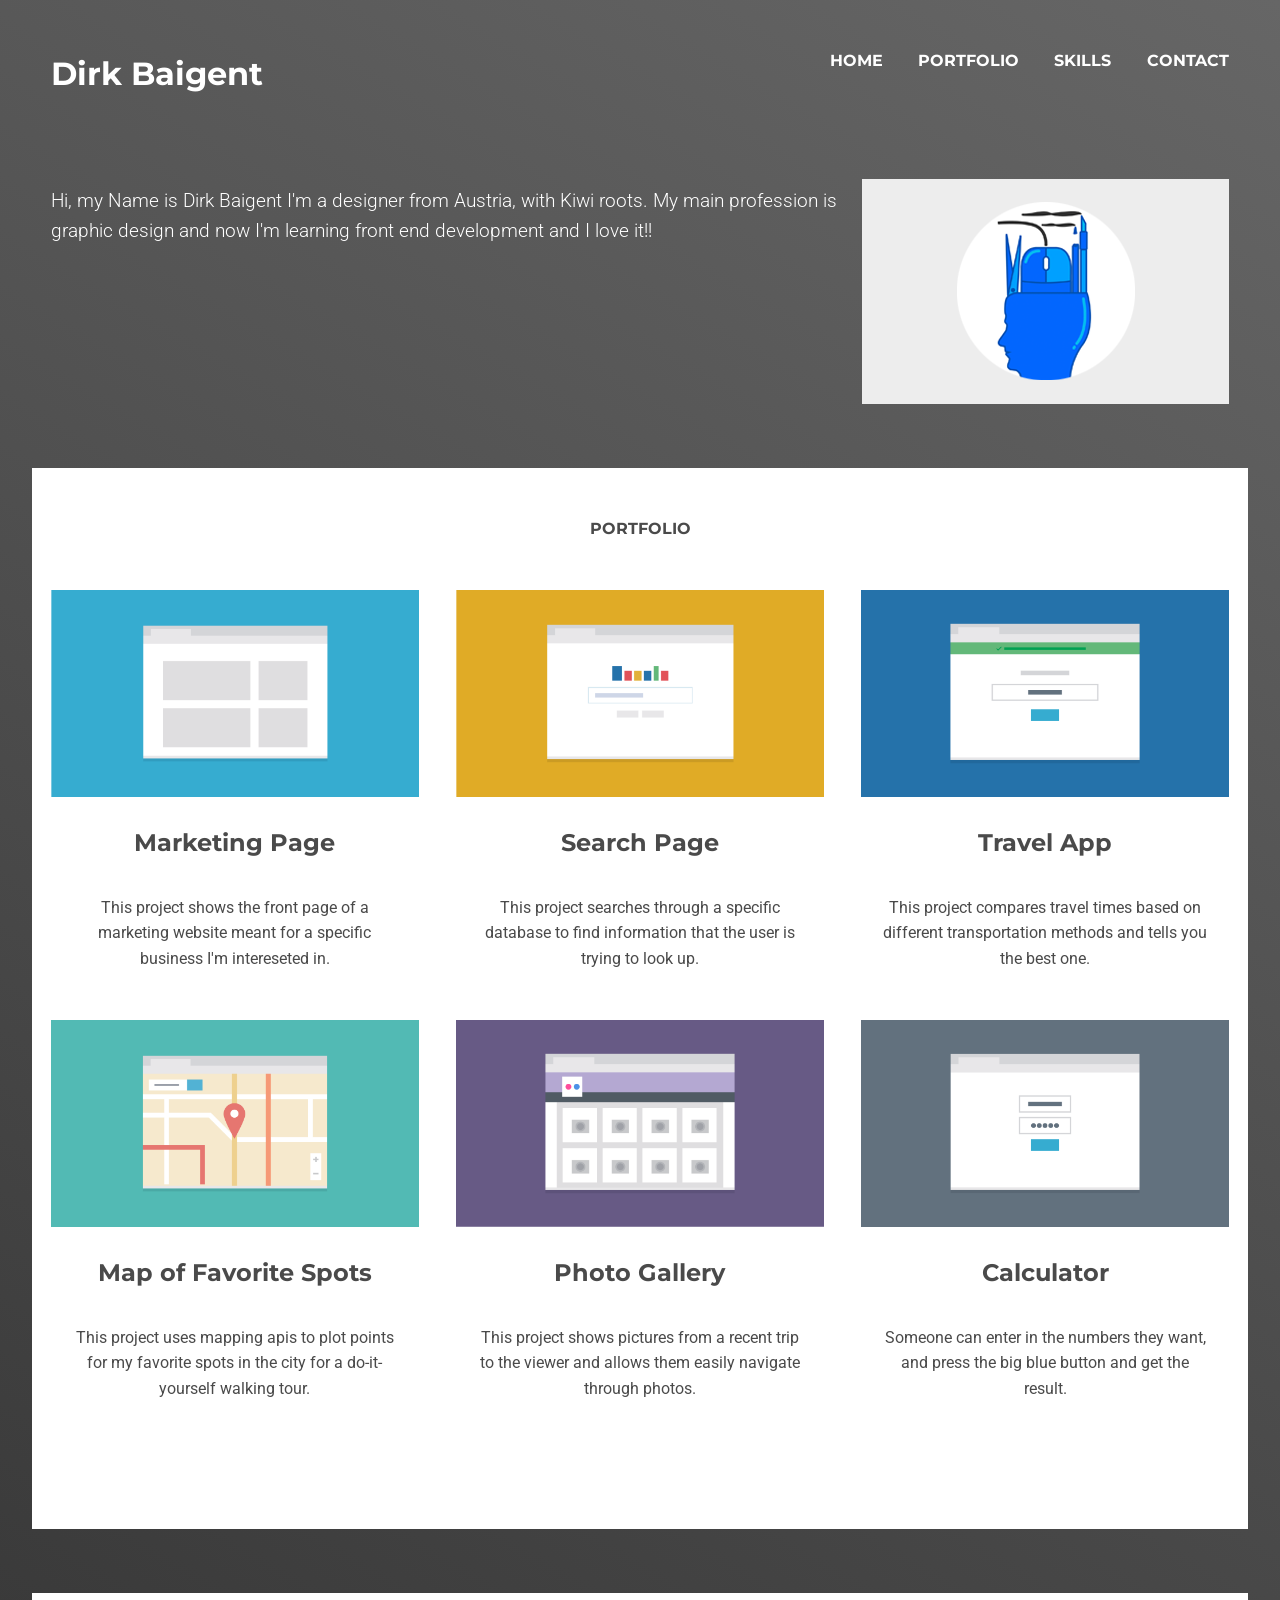
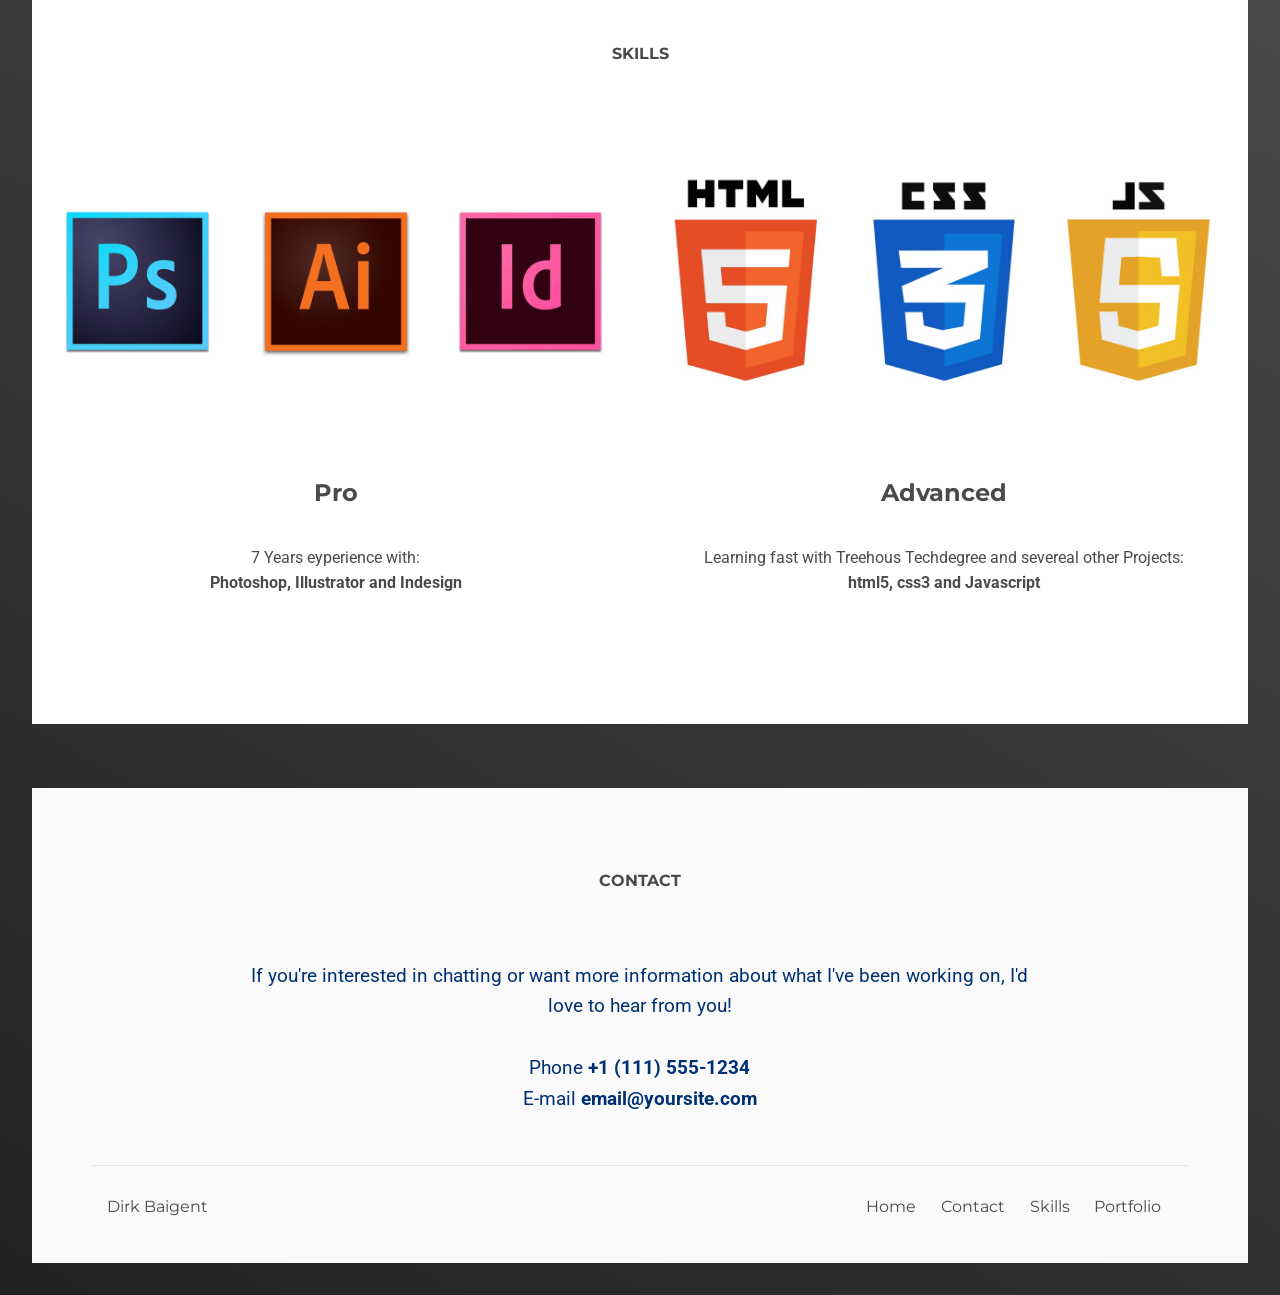
<file: index.html>
<!DOCTYPE html>
<html>
  <head>
    <meta charset="utf-8">
    <meta name="viewport" content="width=device-width, initial-scale=1.0">
    <title> Dirk Baigent | Designer 2nd Projekt TH</title>
    <link href="https://fonts.googleapis.com/css?family=Montserrat:400,700" rel="stylesheet">
    <link href="https://fonts.googleapis.com/css?family=Roboto:300,400" rel="stylesheet">
    <link rel="stylesheet" href="css/normalize.css">
    <link rel="stylesheet" href="css/application.css">
  </head>
  <body>
    <header class="main-haider">
      <nav class="menu">
        <h1 class="name"><a href="#Home">Dirk Baigent</a></h1>
        <ul class="main-nav" id="menu">
          <li><a href="#Home" id="Home">Home</a></li>
          <li><a href="#Portfolio" id="Portfolio-Back">Portfolio</a></li>
          <li><a href="#Skills" id="Skills-Back">Skills</a></li>
          <li><a href="#Contact" id="Contact-Back">Contact</a></li>
        </ul>
      </nav>
      <div class="Porfile-Text">
        <img class="profile-image" src="images/responsive-layout-profile.png" alt="profile image"/>
        <p class="Text-header">
          Hi, my Name is Dirk Baigent I'm a designer from Austria, with Kiwi roots. My main profession is graphic design and now I'm learning front end development and I love it!! </p>
      </div>
    </header>
      <div class="wrapper-Portfolio">
        <div class="menupoint">
          <a href="#Portfolio-Back"  id="Portfolio"> Portfolio </a>
        </div>
            <div class="work-examples">
              <img class="content-image" src="images/portfolio-1.png" alt="portfolio1"/>
              <h2>Marketing Page</h2>
              <p>This project shows the front page of a marketing website meant for a specific business I'm intereseted in.</p>
            </div>
            <div class="work-examples">
              <img class="content-image" src="images/portfolio-2.png" alt="portfolio2"/>
              <h2>Search Page</h2>
              <p>This project searches through a specific database to find information that the user is trying to look up.</p>
            </div>
            <div class="work-examples">
              <img class="content-image" src="images/portfolio-3.png" alt="portfolio3"/>
              <h2>Travel App</h2>
              <p>This project compares travel times based on different transportation methods and tells you the best one.</p>
            </div>
            <div class="work-examples">
              <img class="content-image" src="images/portfolio-4.png" alt="portfolio4"/>
              <h2>Map of Favorite Spots</h2>
              <p>This project uses mapping apis to plot points for my favorite spots in the city for a do-it-yourself walking tour.</p>
            </div>
            <div class="work-examples">
              <img class="content-image" src="images/portfolio-5.png" alt="portfolio5"/>
              <h2>Photo Gallery</h2>
              <p>This project shows pictures from a recent trip to the viewer and allows them easily navigate through photos.</p>
            </div>
            <div class="work-examples">
              <img class="content-image" src="images/portfolio-6.png" alt="portfolio6"/>
              <h2>Calculator</h2>
              <p>Someone can enter in the numbers they want, and press the big blue button and get the result.</p>
            </div>
      </div>
      <div class="wrapper-Skills ">
        <div class="menupoint">
          <a href="#Skills-Back"  id="Skills"> Skills </a>
        </div>
        <div class="work-examples">
          <img class="content-image" src="images/Skills_Pro.png" alt="Skills_Pro"/>
          <h2>Pro</h2>
          <p>7 Years eyperience with:<br> <b>Photoshop, Illustrator and Indesign</b></p>
        </div>
        <div class="work-examples">
          <img class="content-image" src="images/Skills_Advanced.png" alt="Skills_Advanced"/>
          <h2>Advanced</h2>
          <p>Learning fast with Treehous Techdegree and severeal other Projects:<br> <b>html5, css3 and Javascript</b></p>
        </div>
      </div>
    <footer>
      <div class="wrapper-footer ">
        <div class="menupoint">
          <a href="#Contact-Back"  id="Contact"> Contact </a>
        </div>
        <div class="text-footer">
          <p>If you're interested in chatting or want more information about what I've been working on, I'd love to hear from you!
          <br>
          <br>Phone    <b>  +1 (111) 555-1234</b>
          <br>E-mail    <b>  email@yoursite.com</b></p>
        </div>
          <div class="bottom">
            <p>Dirk Baigent</p>
              <ul class="bottom-nav">
                <li><a href="#Portfolio" class="back-to-portfolio"> Portfolio </a></li>
                <li><a href="#Skills" class="back-to-skills"> Skills </a></li>
                <li><a href="#Contact" class="back-to-contact"> Contact </a></li>
                <li><a href="#Home" class="back-to-Home"> Home </a></li>
              </ul>
              <a href="#Home" class="back-to-top"> Back to top </a>
          </div>
        </div>
    </footer>
  </body>
</html>
</file>
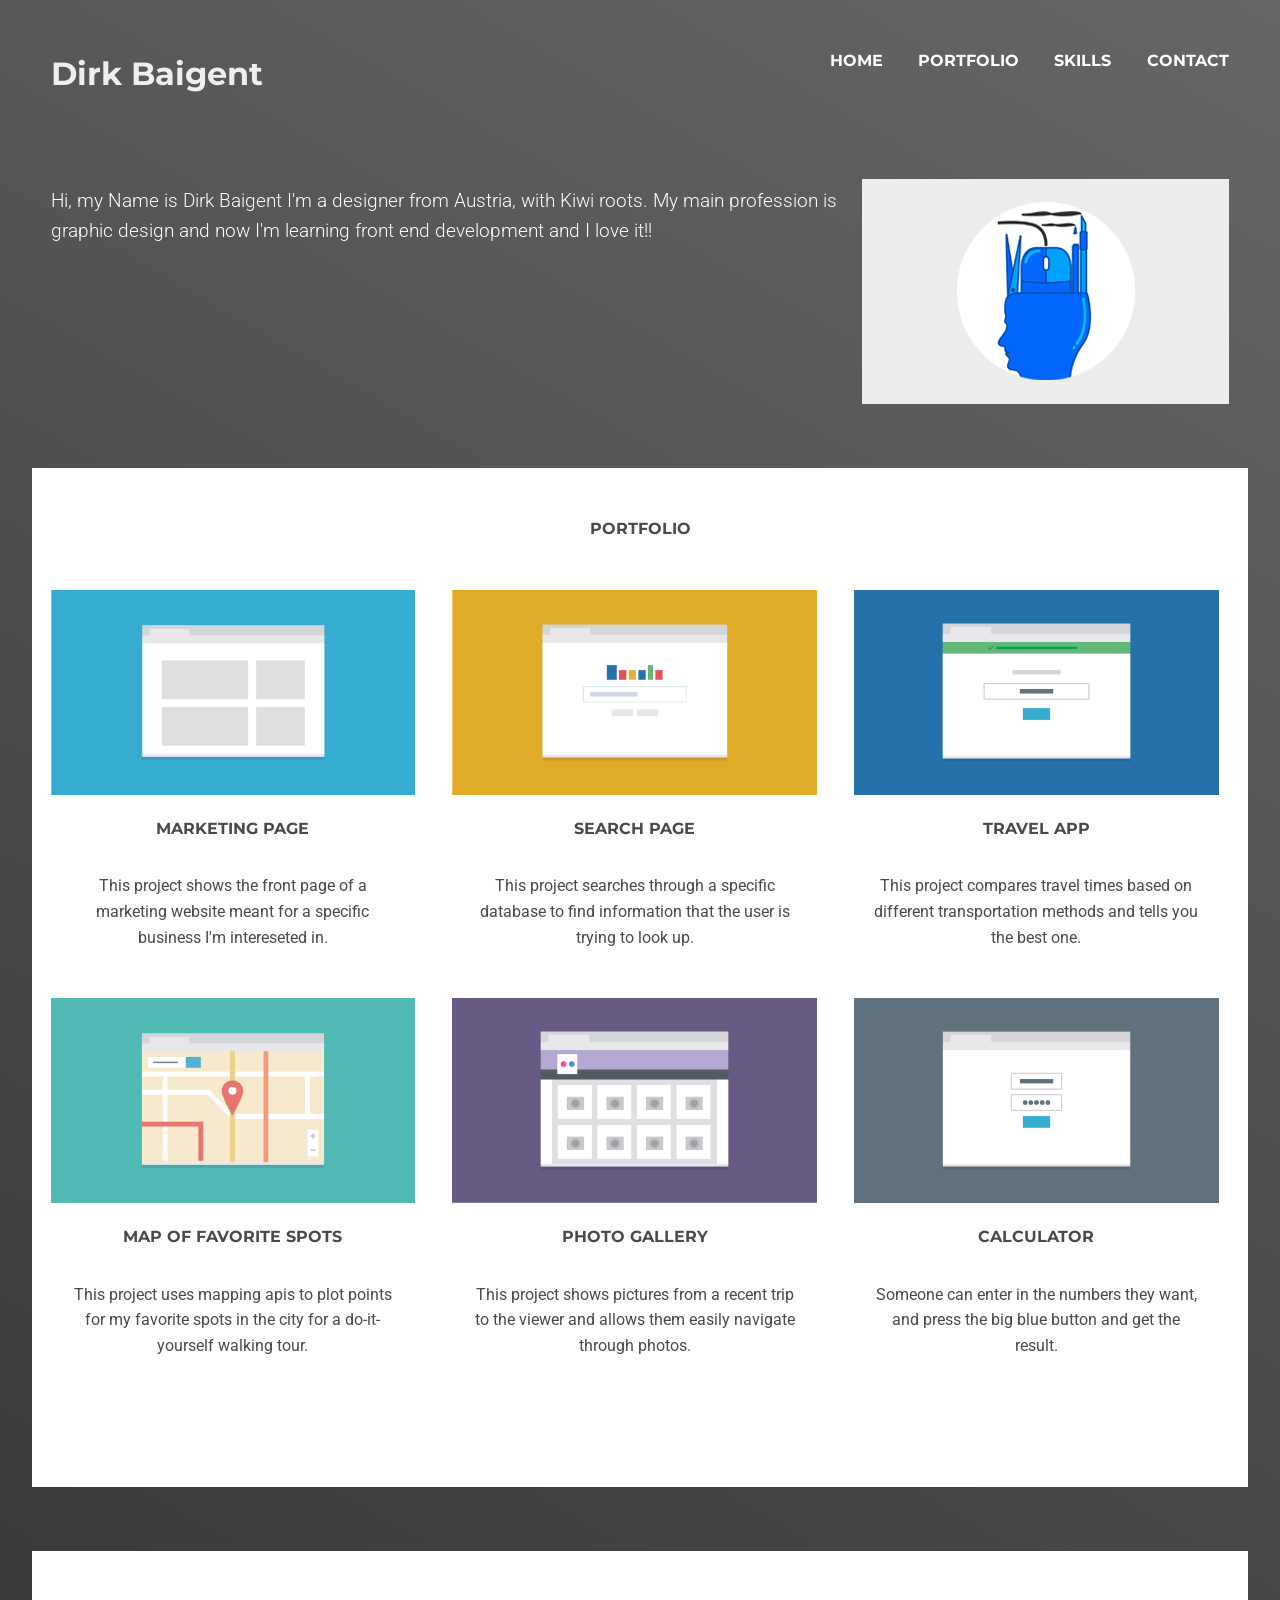
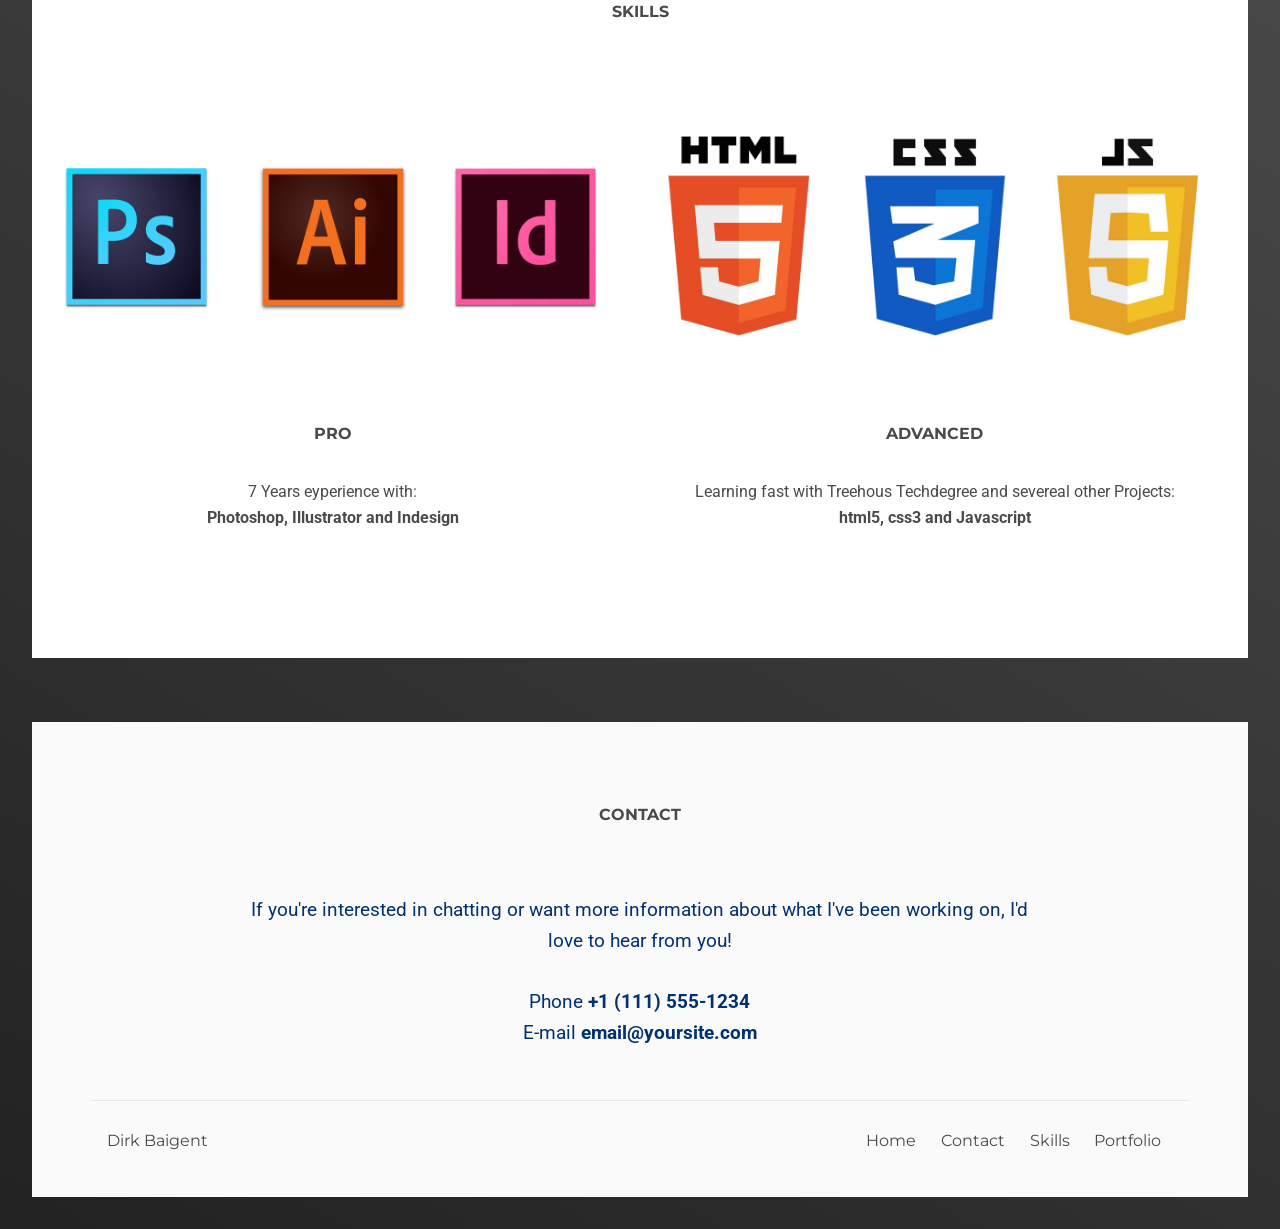
<file: _Flex_no_sass/index.html>
<!DOCTYPE html>
<html>
  <head>
    <meta charset="utf-8">
    <meta name="viewport" content="width=device-width, initial-scale=1.0">
    <title> Dirk Baigent | Designer 2nd Projekt TH</title>
    <link href="https://fonts.googleapis.com/css?family=Montserrat:400,700" rel="stylesheet">
    <link href="https://fonts.googleapis.com/css?family=Roboto:300,400" rel="stylesheet">
    <link rel="stylesheet" href="css/normalize.css">
    <link rel="stylesheet" href="css/styles.css">
  </head>
  <body>
    <header class="main-haider">
      <nav class="menu">
        <h1 class="name"><a href="#Home">Dirk Baigent</a></h1>
        <ul class="main-nav" id="menu">
          <li><a href="#Home" id="Home">Home</a></li>
          <li><a href="#Portfolio" id="Portfolio-Back">Portfolio</a></li>
          <li><a href="#Skills" id="Skills-Back">Skills</a></li>
          <li><a href="#Contact" id="Contact-Back">Contact</a></li>
        </ul>
      </nav>
      <div class="Porfile-Text">
        <img class="profile-image" src="images/responsive-layout-profile.png" alt="profile image"/>
        <p class="Text-header">
          Hi, my Name is Dirk Baigent I'm a designer from Austria, with Kiwi roots. My main profession is graphic design and now I'm learning front end development and I love it!! </p>
      </div>
    </header>
      <div class="wrapper-Portfolio">
        <div class="menupoint">
          <a href="#Portfolio-Back"  id="Portfolio"> Portfolio </a>
        </div>
            <div class="work-examples">
              <img class="content-image" src="images/portfolio-1.png" alt="portfolio1"/>
              <h2>Marketing Page</h2>
              <p>This project shows the front page of a marketing website meant for a specific business I'm intereseted in.</p>
            </div>
            <div class="work-examples">
              <img class="content-image" src="images/portfolio-2.png" alt="portfolio2"/>
              <h2>Search Page</h2>
              <p>This project searches through a specific database to find information that the user is trying to look up.</p>
            </div>
            <div class="work-examples">
              <img class="content-image" src="images/portfolio-3.png" alt="portfolio3"/>
              <h2>Travel App</h2>
              <p>This project compares travel times based on different transportation methods and tells you the best one.</p>
            </div>
            <div class="work-examples">
              <img class="content-image" src="images/portfolio-4.png" alt="portfolio4"/>
              <h2>Map of Favorite Spots</h2>
              <p>This project uses mapping apis to plot points for my favorite spots in the city for a do-it-yourself walking tour.</p>
            </div>
            <div class="work-examples">
              <img class="content-image" src="images/portfolio-5.png" alt="portfolio5"/>
              <h2>Photo Gallery</h2>
              <p>This project shows pictures from a recent trip to the viewer and allows them easily navigate through photos.</p>
            </div>
            <div class="work-examples">
              <img class="content-image" src="images/portfolio-6.png" alt="portfolio6"/>
              <h2>Calculator</h2>
              <p>Someone can enter in the numbers they want, and press the big blue button and get the result.</p>
            </div>
      </div>
      <div class="wrapper-Skills ">
        <div class="menupoint">
          <a href="#Skills-Back"  id="Skills"> Skills </a>
        </div>
        <div class="work-examples">
          <img class="content-image" src="images/Skills_Pro.png" alt="Skills_Pro"/>
          <h2>Pro</h2>
          <p>7 Years eyperience with:<br> <b>Photoshop, Illustrator and Indesign</b></p>
        </div>
        <div class="work-examples">
          <img class="content-image" src="images/Skills_Advanced.png" alt="Skills_Advanced"/>
          <h2>Advanced</h2>
          <p>Learning fast with Treehous Techdegree and severeal other Projects:<br> <b>html5, css3 and Javascript</b></p>
        </div>
      </div>
    <footer>
      <div class="wrapper-footer ">
        <div class="menupoint">
          <a href="#Contact-Back"  id="Contact"> Contact </a>
        </div>
        <div class="text-footer">
          <p>If you're interested in chatting or want more information about what I've been working on, I'd love to hear from you!
          <br>
          <br>Phone    <b>  +1 (111) 555-1234</b>
          <br>E-mail    <b>  email@yoursite.com</b></p>
        </div>
          <div class="bottom">
            <p>Dirk Baigent</p>
              <ul class="bottom-nav">
                <li><a href="#Portfolio" class="back-to-portfolio"> Portfolio </a></li>
                <li><a href="#Skills" class="back-to-skills"> Skills </a></li>
                <li><a href="#Contact" class="back-to-contact"> Contact </a></li>
                <li><a href="#Home" class="back-to-Home"> Home </a></li>
              </ul>
              <a href="#Home" class="back-to-top"> Back to top </a>
          </div>
        </div>
    </footer>
  </body>
</html>
</file>
<file: css/application.css>
/* =================================
Text align
==================================== */
.menu, .Porfile-Text p, .menupoint, .work-examples, .text-footer {
  text-align: center; }

.bottom-nav, .back-to-top {
  text-align: right; }

/* =================================
Color / Gradiant
==================================== */
.main-haider {
  background: linear-gradient(30deg, #222, #666); }

/* =================================
Font Stack
==================================== */
/* =================================
Text Mixin
==================================== */
/* =================================
Breakpoints
==================================== */
body {
  color: white;
  font-family: "Montserrat", sans-serif;
  line-height: 1.6;
  display: flex;
  flex-direction: column;
  min-height: 100vh; }
  @media (min-width: 1024px) {
    body {
      background: linear-gradient(30deg, #222, #666); } }

nav a {
  color: #4a4a4a; }
  @media (min-width: 768px) {
    nav a {
      color: white; } }

ul {
  list-style: none; }

a {
  color: white;
  text-decoration: none; }
  a:hover {
    text-decoration: underline; }

footer {
  background-color: #fafafa;
  display: flex; }
  @media (min-width: 1024px) {
    footer {
      width: 95%;
      margin: 2em 2.5%; } }

.main-header,
.menu,
.main-nav,
.Porfile-Text {
  display: flex;
  flex-direction: column; }

@media (min-width: 1024px) {
  .main-haider {
    width: 92%;
    margin: auto;
    background: none; } }

.menu {
  width: 100%; }
  @media (min-width: 1024px) {
    .menu {
      margin: 3em 0;
      flex-direction: row; } }

@media (min-width: 768px) {
  .main-nav {
    flex-direction: row; } }
@media (min-width: 1024px) {
  .main-nav {
    width: 60%;
    margin: 0;
    padding: 0;
    justify-content: flex-end; } }
.main-nav li {
  margin: .5em 1em;
  padding: 1em;
  background-color: white;
  font-weight: 700;
  text-transform: uppercase; }
  @media (min-width: 768px) {
    .main-nav li {
      background-color: transparent;
      width: 25%;
      margin: 0; } }
  @media (min-width: 1024px) {
    .main-nav li {
      text-align: right;
      padding: 0;
      width: auto;
      margin-left: 5%; } }

.name {
  margin: 0;
  padding-top: 30px;
  padding-bottom: 30px; }
  @media (min-width: 768px) {
    .name {
      padding: 2em 0 .7em 0; } }
  @media (min-width: 1024px) {
    .name {
      width: 40%;
      padding: 0;
      text-align: left; } }
  .name a {
    color: white; }

@media (min-width: 768px) {
  .Porfile-Text {
    width: 95%;
    margin: 2em 2.5%;
    flex-direction: row; } }
@media (min-width: 1024px) {
  .Porfile-Text {
    width: 100%;
    margin: 0; } }
.Porfile-Text p {
  font-size: 1em;
  font-weight: 300;
  color: white;
  font-family: "Roboto", sans-serif;
  margin: 2em 1em;
  padding-bottom: 2em; }
  @media (min-width: 768px) {
    .Porfile-Text p {
      text-align: left;
      font-size: 1.2em;
      order: -1;
      margin: 2em 0; } }

.profile-image {
  object-fit: contain;
  margin: 2em 1em; }
  @media (min-width: 768px) {
    .profile-image {
      margin: 2em 0 2em 1em; } }

.wrapper-Portfolio,
.wrapper-Skills {
  flex: 1;
  display: flex;
  flex-wrap: wrap;
  width: 90%;
  margin: 1em 5%; }
  @media (min-width: 768px) {
    .wrapper-Portfolio,
    .wrapper-Skills {
      width: 95%;
      margin: 2em 2.5%; } }
  @media (min-width: 1024px) {
    .wrapper-Portfolio,
    .wrapper-Skills {
      background: white;
      padding-bottom: 5em; } }

.menupoint {
  width: 100%;
  margin: 2em 1em;
  padding: 1em;
  font-weight: 700;
  text-transform: uppercase;
  align-self: center; }
  .menupoint a {
    color: #4a4a4a; }
    @media (min-width: 768px) {
      .menupoint a {
        padding-top: 4em; } }

.content-image {
  width: 100%;
  margin: 1em 0; }
  @media (min-width: 1024px) {
    .content-image {
      margin: 0; } }

.work-examples {
  color: #4a4a4a;
  flex-grow: 1; }
  @media (min-width: 768px) {
    .work-examples {
      width: 48%;
      margin: 0 0.75%; } }
  .work-examples p {
    font-family: "Roboto", sans-serif;
    font-size: 1em;
    width: 90%;
    margin: 1em 5%; }
    @media (min-width: 768px) {
      .work-examples p {
        margin: 2em 5%; } }
    @media (min-width: 1024px) {
      .work-examples p {
        margin: 2em 5% 3em 5%; } }

@media (min-width: 1024px) {
  .wrapper-Portfolio .work-examples {
    width: 30%;
    margin: 0 1.522%; } }

.wrapper-footer {
  display: flex;
  flex-direction: column;
  width: 95%;
  margin: 2em 2.5% 0 2.5%; }
  @media (min-width: 768px) {
    .wrapper-footer {
      padding-bottom: 7em; } }
  @media (min-width: 1024px) {
    .wrapper-footer {
      padding-bottom: 1em; } }

.text-footer {
  font-size: 1em;
  color: #003173;
  font-family: "Roboto", sans-serif;
  border-bottom: 1px; }
  @media (min-width: 768px) {
    .text-footer {
      width: 70%;
      margin: 0 15%; } }
  @media (min-width: 768px) {
    .text-footer p {
      font-size: 1.2em; } }

.bottom {
  width: 95%;
  margin: 2em 2.5% 0 2.5%;
  border-top: 1px;
  border-color: #e7e7e7;
  border-top-style: solid;
  display: flex;
  justify-content: space-between; }
  .bottom p {
    margin: 1em;
    color: #4a4a4a;
    align-self: center; }

.bottom-nav {
  display: none;
  margin: 1em; }
  @media (min-width: 768px) {
    .bottom-nav {
      display: flex;
      flex-direction: row-reverse;
      width: 45%;
      margin: 2.5%; } }
  @media (min-width: 768px) {
    .bottom-nav li {
      margin-left: 5%;
      text-align: right; } }
  @media (min-width: 768px) {
    .bottom-nav a {
      color: #4a4a4a; } }

.back-to-top {
  color: #4a4a4a;
  margin: 2.5%;
  width: auto; }
  @media (min-width: 768px) {
    .back-to-top {
      display: none; } }

/*# sourceMappingURL=application.css.map */
</file>
<file: _Flex_no_sass/css/styles.css>
/* =================================
  Base Element Styles
==================================== */

body {
	font-family: 'Montserrat', sans-serif;
	line-height: 1.6;
	color: white;
	display: flex;
  flex-direction: column;
  min-height: 100vh;
}

.wrapper-Portfolio,
.wrapper-Skills {
	flex: 1;
	display: flex;
	flex-wrap: wrap;
}

ul {
	list-style: none;
}

h2{
	font-weight: 700;
	font-size: 1em;
	text-transform: uppercase;
}

a {
	color: white;
	text-decoration: none;
}

a:hover {
	text-decoration: underline;
}

.profile-image {
			object-fit: contain;
	    margin: 2em 1em;
}


/* =================================
  Main Styles
==================================== */

/*-------Header-------*/

.main-header,
  .menu,
	.main-nav,
	.Porfile-Text{
    display: flex;
		flex-direction: column;
  }

.main-haider {
		background: linear-gradient(30deg, #222, #666);
}

.menu {
		width: 100%;
		text-align: center;

}

.name a{
	color: #eee;
}

.name {
	margin: 0;
	padding-top: 30px;
	padding-bottom: 30px;
}

nav a {
	color: #4a4a4a;
}

.main-nav li{
	margin: .5em 1em;
	padding: 1em;
	background-color: white;
	font-weight: 700;
	text-transform: uppercase;
}


.Porfile-Text p{
	color: white;
	text-align: center;
	font-family: 'Roboto', sans-serif;
	font-size: 1em;
	font-weight: 300;
		margin: 2em 1em;
	padding-bottom: 2em;
}

/*-------Content-------*/

.wrapper-Portfolio,
.wrapper-Skills {
	width: 90%;
	margin: 1em 5%;
}

.menupoint {
	width: 100%;
	margin: 2em 1em;
	padding: 1em;
	font-weight: 700;
	text-transform: uppercase;
	text-align: center;
	align-self: center;
}

.menupoint a {
	color: #4a4a4a;
}

.content-image{
	width: 100%;
	margin: 1em 0;
}

.work-examples{
	color: #4a4a4a;
	text-align: center;
}

.work-examples p{
	font-family: 'Roboto', sans-serif;
	font-size: 1em;
	width: 90%;
	margin: 1em 5%;
}

/*-------Footer-------*/

footer{
		background-color: #fafafa;
		display: flex;
}

.wrapper-footer {
	display: flex;
	flex-direction: column;
	width: 95%;
	margin: 2em 2.5% 0 2.5%;
}

footer .text-footer{
	font-family: 'Roboto', sans-serif;
	font-size: 1em;
	color: #003173;
	text-align: center;
	border-bottom: 1px;
}

.back-to-top {
color: #4a4a4a;
margin: 2.5%;
text-align: right;
width: auto;
}

.bottom{
	width: 95%;
	margin: 2em 2.5% 0 2.5%;
	border-top: 1px;
	border-color: #e7e7e7;
	border-top-style:solid;
	display: flex;
	justify-content: space-between;
}

.bottom p{
	margin: 1em;
	color: #4a4a4a;
	align-self: center;
}

.bottom-nav{
	display: none;
	margin: 1em;
	text-align: right;
}


/* =================================
  Media Queries
==================================== */

@media (min-width: 768px){

	.main-nav{
		flex-direction: row;
	}

	.main-nav li{
		background-color: transparent;
		width: 25%;
		margin: 0;
	}

	nav a{
		color: white;
	}

	.name {
		padding: 2em 0 .7em 0;
	}

.Porfile-Text {
	width: 95%;
	margin: 2em 2.5%;
	flex-direction: row;
}

.Porfile-Text p {
	text-align: left;
	font-size: 1.2em;
	order: -1;
	margin: 2em 0;
}

.profile-image {
	    margin: 2em 0 2em 1em;

}

.wrapper-Portfolio {
	width: 95%;
	margin: 2em 2.5%;
}

.work-examples{
	width: 48%;
	margin: 0 0.75%;
}

.work-examples p{
	margin: 2em 5%;
}

.wrapper-Skills {
	width: 95%;
	margin: 2em 2.5%;
}

.wrapper-footer {
	padding-bottom: 7em;
}

.text-footer {
	width: 70%;
	margin: 0 15%;
}

.text-footer p {
	font-size: 1.2em;
}

.back-to-top{
	display: none;
}

.bottom-nav {
	display: flex;
	flex-direction: row-reverse;
	width: 45%;
	margin: 2.5%;
}

.bottom-nav li{
	margin-left: 5%;
	text-align: right;
}

.bottom-nav a{
	color: #4a4a4a;
}

}


@media (min-width: 1024px){

body {
	background: linear-gradient(30deg, #222, #666);
}


/*-----------Haider--------------*/

.main-haider {
	width: 92%;
	margin: auto;
	background: none;
}

.menu {
	margin: 3em 0;
	flex-direction: row;
}

.name{
	width: 40%;
	padding: 0;
	text-align: left;
}


.main-nav{
	width: 60%;
	margin: 0;
	padding: 0;
	justify-content: flex-end;
}

.main-nav li{
	text-align: right;
	padding: 0;
	width: auto;
	margin-left: 5%;
}

.Porfile-Text {
	width: 100%;
	margin: 0;
}


/*-----------Content--------------*/

.wrapper-Portfolio,
.wrapper-Skills {
	background: white;
	padding-bottom: 5em;
}

.menupoint a{
	padding-top: 4em;
}

.wrapper-Portfolio .work-examples{
	width: 30%;
	margin: 0 1.522%;
}

.work-examples p{
	margin: 2em 5% 3em 5%;
}

.wrapper-footer{
	padding-bottom: 1em;
}

.content-image {
	width: 100%;
	margin: 0;
}

footer {
	width: 95%;
	margin: 2em 2.5%;
}


}
</file>
